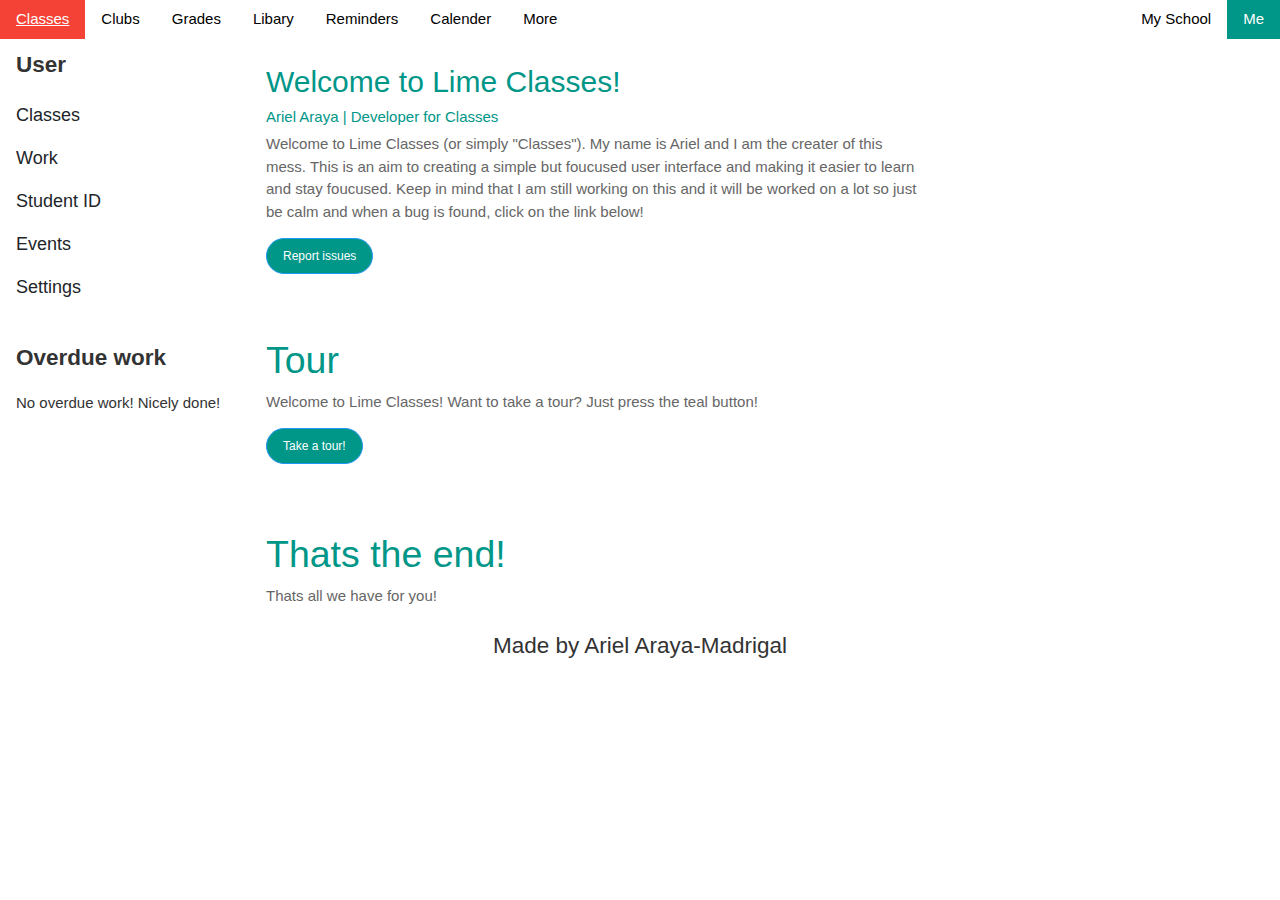
<file: Index.html>
<!DOCTYPE html>
<html lang="en">
<title>Home | Lime Classes</title>
<meta charset="UTF-8">
<meta name="viewport" content="width=device-width, initial-scale=1">
<link rel="stylesheet" href="2020design.css">
<style>
html,body,h1,h2,h3,h4,h5,h6 {font-family: "Roboto", sans-serif;}
.w3-sidebar {
  z-index: 3;
  width: 250px;
  top: 43px;
  bottom: 0;
  height: inherit;
}
</style>
<body class="root">

<!-- Navbar -->
<div class="w3-top">
<div class="w3-bar w3-white">
    <a href="classes.html" class="w3-bar-item w3-button w3-hide-small w3-hover-red">Classes</a>
    <a href="#" class="w3-bar-item w3-button w3-hide-small w3-hover-orange">Clubs</a>
    <a href="#" class="w3-bar-item w3-button w3-hide-small w3-hover-yellow">Grades</a>
    <a href="#" class="w3-bar-item w3-button w3-hide-small w3-hover-green">Libary</a>
    <a href="#" class="w3-bar-item w3-button w3-hide-small w3-hover-blue">Reminders</a>
    <a href="#" class="w3-bar-item w3-button w3-hide-small w3-hide-medium w3-hover-purple">Calender</a>
    <a href="#" class="w3-bar-item w3-button w3-hide-small w3-hide-medium w3-hover-blank">More</a>
    <button class="w3-button w3-right w3-teal">Me</button>
    <button class="w3-button w3-right w3-hover-teal">My School</button>
</div>
</div>
<!-- Sidebar -->
<nav class="w3-sidebar w3-bar-block w3-collapse w3-large w3-theme-l5 w3-animate-left" id="mySidebar">
  <a href="javascript:void(0)" onclick="w3_close()" class="w3-right w3-xlarge w3-padding-large w3-hover-black w3-hide-large" title="Close Menu">
    <i class="fa fa-remove"></i>
  </a>
  <h4 class="w3-bar-item"><b>User</b></h4>
  <a class="w3-bar-item w3-button w3-hover-teal" href="classes.html">Classes</a>
  <a class="w3-bar-item w3-button w3-hover-teal" href="#">Work</a>
  <a class="w3-bar-item w3-button w3-hover-teal" href="#">Student ID</a>
  <a class="w3-bar-item w3-button w3-hover-teal" href="#">Events</a>
  <a class="w3-bar-item w3-button w3-hover-teal" href="#">Settings</a>
  <br>
  <h4 class="w3-bar-item"><b>Overdue work</b></h4>
  <h6 class="w3-bar-item">No overdue work! Nicely done!</h6>
</nav>

<div class="w3-overlay w3-hide-large" onclick="w3_close()" style="cursor:pointer" title="close side menu" id="myOverlay"></div>

<div class="w3-main" style="margin-left:250px">
    
  <div class="w3-row w3-padding-64">
    <div class="w3-twothird w3-container">
      <h2 class="w3-text-teal">Welcome to Lime Classes!</h2>
      <h6 class="w3-text-teal">Ariel Araya | Developer for Classes</h6>
      <p>Welcome to Lime Classes (or simply "Classes"). My name is Ariel and I am the creater of this mess. This is an aim to creating a simple but foucused user interface and making it easier to learn and stay foucused. Keep in mind that I am still working on this and it will be worked on a lot so just be calm and when a bug is found, click on the link below!</p>
      <div class="w3-bar">
          <button class="w3-teal w3-button w3-small w3-round-xxlarge w3-border w3-border-blue w3-round-large">Report issues</button>
      </div>
    </div>
  </div>

  <div class="w3-row">
    <div class="w3-twothird w3-container">
      <h1 class="w3-text-teal">Tour</h1>
      <p>Welcome to Lime Classes! Want to take a tour? Just press the teal button!</p>
      <div class="w3-bar">
          <button class="w3-teal w3-button w3-small w3-round-xxlarge w3-border w3-border-blue w3-round-large">Take a tour!</button>
      </div>
    </div>
  </div>
  <br>
  <br>
  <br>
    <div class="w3-twothird w3-container">
      <h1 class="w3-text-teal">Thats the end!</h1>
      <p>Thats all we have for you!</p>
      </div>
    </div>
  </div>
  <br>
<br>
<br>
  <footer id="myFooter">
    <div class="w3-center w3-container w3-theme-l2 w3-padding-32">
      <h4>Made by Ariel Araya-Madrigal</h4>
    </div>
  </footer>

<!-- END MAIN -->
</div>

<script>
// Get the Sidebar
var mySidebar = document.getElementById("mySidebar");

// Get the DIV with overlay effect
var overlayBg = document.getElementById("myOverlay");

// Toggle between showing and hiding the sidebar, and add overlay effect
function w3_open() {
  if (mySidebar.style.display === 'block') {
    mySidebar.style.display = 'none';
    overlayBg.style.display = "none";
  } else {
    mySidebar.style.display = 'block';
    overlayBg.style.display = "block";
  }
}

// Close the sidebar with the close button
function w3_close() {
  mySidebar.style.display = "none";
  overlayBg.style.display = "none";
}
</script>

</body>
</html>
</file>
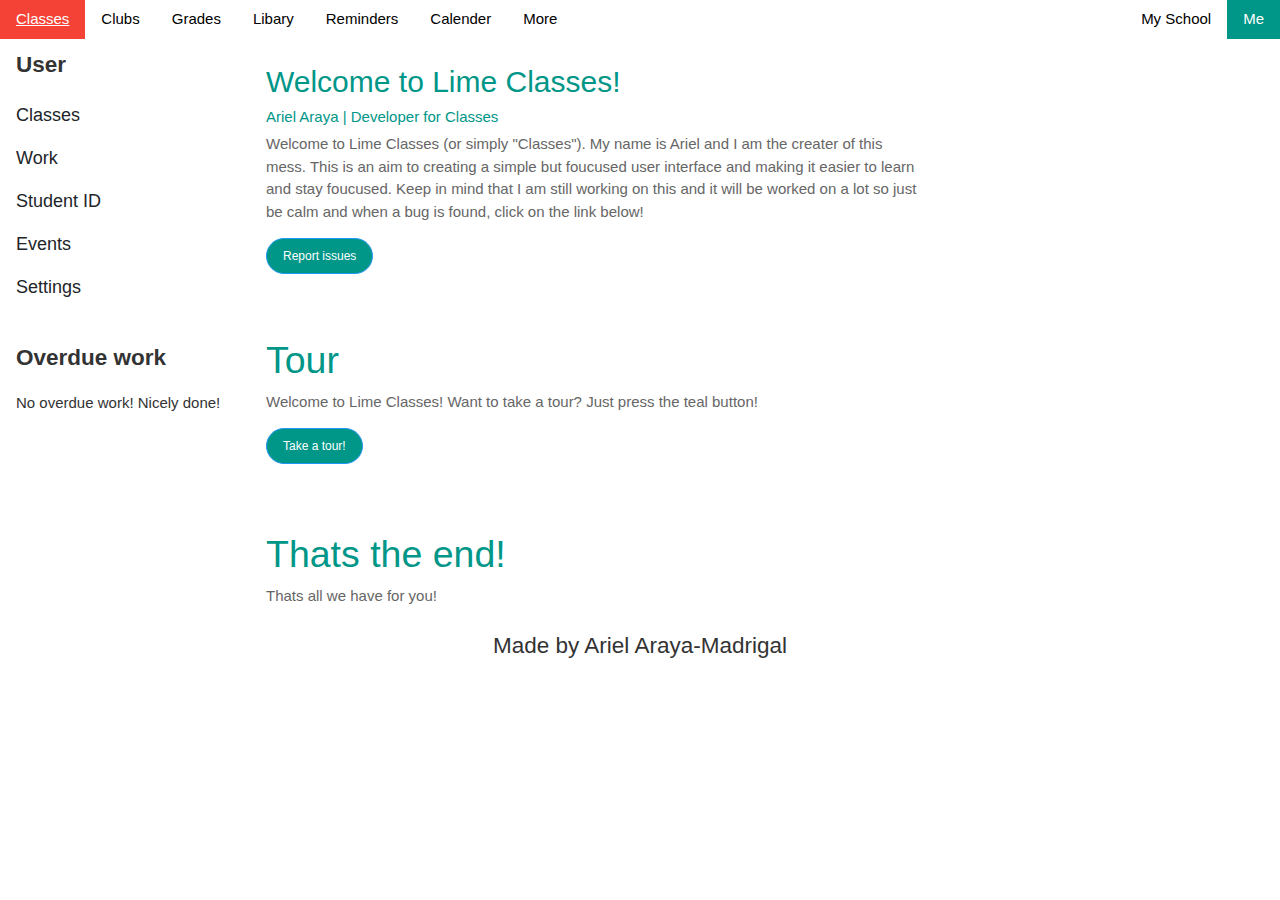
<file: index.html>
<!DOCTYPE html>
<html lang="en">
<title>Home | Lime Classes</title>
<link rel = "icon" href = "IMG_0317.JPG" type = "image/x-icon"> 
<meta charset="UTF-8">
<meta name="viewport" content="width=device-width, initial-scale=1">
<link rel="stylesheet" href="2020design.css">
<style>
html,body,h1,h2,h3,h4,h5,h6 {font-family: "Roboto", sans-serif;}
.w3-sidebar {
  z-index: 3;
  width: 250px;
  top: 43px;
  bottom: 0;
  height: inherit;
}
</style>
<body class="root">

<!-- Navbar -->
<div class="w3-top">
<div class="w3-bar w3-white">
    <a href="classes.html" class="w3-bar-item w3-button w3-hide-small w3-hover-red">Classes</a>
    <a href="#" class="w3-bar-item w3-button w3-hide-small w3-hover-orange">Clubs</a>
    <a href="#" class="w3-bar-item w3-button w3-hide-small w3-hover-yellow">Grades</a>
    <a href="#" class="w3-bar-item w3-button w3-hide-small w3-hover-green">Libary</a>
    <a href="#" class="w3-bar-item w3-button w3-hide-small w3-hover-blue">Reminders</a>
    <a href="#" class="w3-bar-item w3-button w3-hide-small w3-hide-medium w3-hover-purple">Calender</a>
    <a href="#" class="w3-bar-item w3-button w3-hide-small w3-hide-medium w3-hover-blank">More</a>
    <button class="w3-button w3-right w3-teal">Me</button>
    <button class="w3-button w3-right w3-hover-teal">My School</button>
</div>
</div>
<!-- Sidebar -->
<nav class="w3-sidebar w3-bar-block w3-collapse w3-large w3-theme-l5 w3-animate-left" id="mySidebar">
  <a href="javascript:void(0)" onclick="w3_close()" class="w3-right w3-xlarge w3-padding-large w3-hover-black w3-hide-large" title="Close Menu">
    <i class="fa fa-remove"></i>
  </a>
  <h4 class="w3-bar-item"><b>User</b></h4>
  <a class="w3-bar-item w3-button w3-hover-teal" href="classes.html">Classes</a>
  <a class="w3-bar-item w3-button w3-hover-teal" href="#">Work</a>
  <a class="w3-bar-item w3-button w3-hover-teal" href="#">Student ID</a>
  <a class="w3-bar-item w3-button w3-hover-teal" href="#">Events</a>
  <a class="w3-bar-item w3-button w3-hover-teal" href="#">Settings</a>
  <br>
  <h4 class="w3-bar-item"><b>Overdue work</b></h4>
  <h6 class="w3-bar-item">No overdue work! Nicely done!</h6>
</nav>

<div class="w3-overlay w3-hide-large" onclick="w3_close()" style="cursor:pointer" title="close side menu" id="myOverlay"></div>

<div class="w3-main" style="margin-left:250px">
    
  <div class="w3-row w3-padding-64">
    <div class="w3-twothird w3-container">
      <h2 class="w3-text-teal">Welcome to Lime Classes!</h2>
      <h6 class="w3-text-teal">Ariel Araya | Developer for Classes</h6>
      <p>Welcome to Lime Classes (or simply "Classes"). My name is Ariel and I am the creater of this mess. This is an aim to creating a simple but foucused user interface and making it easier to learn and stay foucused. Keep in mind that I am still working on this and it will be worked on a lot so just be calm and when a bug is found, click on the link below!</p>
      <div class="w3-bar">
          <button class="w3-teal w3-button w3-small w3-round-xxlarge w3-border w3-border-blue w3-round-large">Report issues</button>
      </div>
    </div>
  </div>

  <div class="w3-row">
    <div class="w3-twothird w3-container">
      <h1 class="w3-text-teal">Tour</h1>
      <p>Welcome to Lime Classes! Want to take a tour? Just press the teal button!</p>
      <div class="w3-bar">
          <button class="w3-teal w3-button w3-small w3-round-xxlarge w3-border w3-border-blue w3-round-large">Take a tour!</button>
      </div>
    </div>
  </div>
  <br>
  <br>
  <br>
    <div class="w3-twothird w3-container">
      <h1 class="w3-text-teal">Thats the end!</h1>
      <p>Thats all we have for you!</p>
      </div>
    </div>
  </div>
  <br>
<br>
<br>
  <footer id="myFooter">
    <div class="w3-center w3-container w3-theme-l2 w3-padding-32">
      <h4>Made by Ariel Araya-Madrigal</h4>
    </div>
  </footer>

<!-- END MAIN -->
</div>

<script>
// Get the Sidebar
var mySidebar = document.getElementById("mySidebar");

// Get the DIV with overlay effect
var overlayBg = document.getElementById("myOverlay");

// Toggle between showing and hiding the sidebar, and add overlay effect
function w3_open() {
  if (mySidebar.style.display === 'block') {
    mySidebar.style.display = 'none';
    overlayBg.style.display = "none";
  } else {
    mySidebar.style.display = 'block';
    overlayBg.style.display = "block";
  }
}

// Close the sidebar with the close button
function w3_close() {
  mySidebar.style.display = "none";
  overlayBg.style.display = "none";
}
</script>

</body>
</html>
</file>
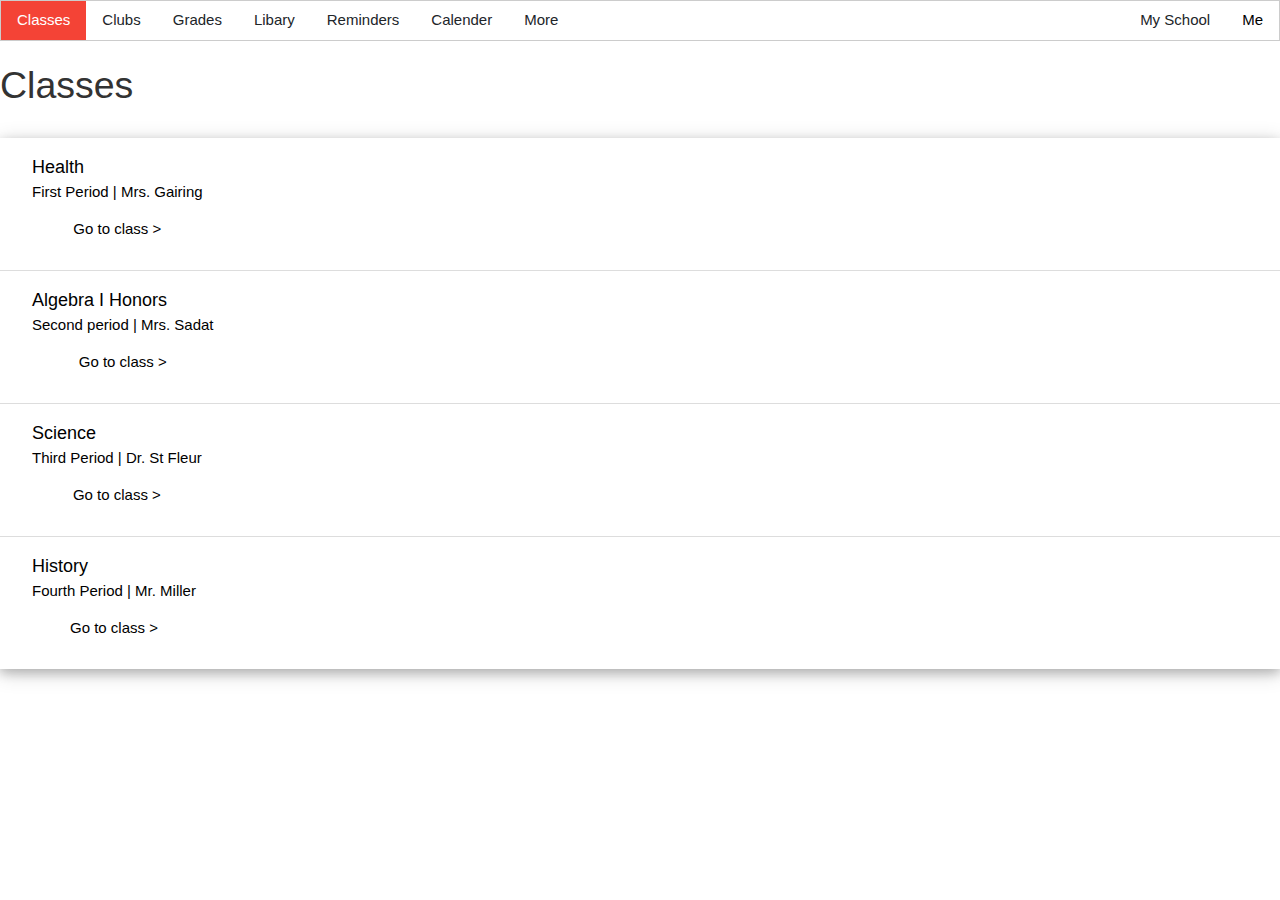
<file: Classes.html>
<!DOCTYPE html>
<html lang="en">
<title>My Classes | Lime Classes</title>
<meta charset="UTF-8">
<meta name="viewport" content="width=device-width, initial-scale=1">
<link rel="stylesheet" href="2020design.css">
<style>
html,body,h1,h2,h3,h4,h5,h6 {font-family: "Roboto", sans-serif;}
.w3-sidebar {
  z-index: 3;
  width: 250px;
  top: 43px;
  bottom: 0;
  height: inherit;
}
</style>
<body class="root">

<!-- Navbar -->

<div class="w3-bar w3-border">
    <a href="classes.html" class="w3-bar-item w3-button w3-hide-small w3-red">Classes</a>
    <a href="#" class="w3-bar-item w3-button w3-hide-small w3-hover-orange">Clubs</a>
    <a href="#" class="w3-bar-item w3-button w3-hide-small w3-hover-yellow">Grades</a>
    <a href="#" class="w3-bar-item w3-button w3-hide-small w3-hover-green">Libary</a>
    <a href="#" class="w3-bar-item w3-button w3-hide-small w3-hover-blue">Reminders</a>
    <a href="#" class="w3-bar-item w3-button w3-hide-small w3-hide-medium w3-hover-purple">Calender</a>
    <a href="#" class="w3-bar-item w3-button w3-hide-small w3-hide-medium w3-hover-blank">More</a>
    <button class="w3-button w3-right w3-hover-teal"><a href="index.html" class="black">Me</a></button>
    <button class="w3-button w3-right w3-hover-teal">My School</button>
</div>
<br>
<h1 class="title">Classes</h1>
<br>
<ul class="w3-ul w3-white w3-card-4 w3-hoverable">
    <li class="w3-bar">
      <div class="w3-bar-item">
        <span class="w3-large">Health</span><br>
        <span>First Period | Mrs. Gairing</span>
        <a href="ClassView.html" class="black">Go to class ></a>
      </div>
    </li>

    <li class="w3-bar">
      <div class="w3-bar-item">
        <span class="w3-large">Algebra I Honors</span><br>
        <span>Second period | Mrs. Sadat</span>
        <a href="ClassView.html" class="black">Go to class ></a>
      </div>
    </li>

    <li class="w3-bar">
      <div class="w3-bar-item">
        <span class="w3-large">Science</span><br>
        <span>Third Period | Dr. St Fleur</span>
        <a href="ClassView.html" class="black">Go to class ></a>
      </div>
    </li>
    
    <li class="w3-bar">
      <div class="w3-bar-item">
        <span class="w3-large">History</span><br>
        <span>Fourth Period | Mr. Miller</span>
        <a href="ClassView.html" class="black">Go to class ></a>
      </div>
    </li>
  </ul>
</div>

<!-- END MAIN -->
</div>

<script>
// Get the Sidebar
var mySidebar = document.getElementById("mySidebar");

// Get the DIV with overlay effect
var overlayBg = document.getElementById("myOverlay");

// Toggle between showing and hiding the sidebar, and add overlay effect
function w3_open() {
  if (mySidebar.style.display === 'block') {
    mySidebar.style.display = 'none';
    overlayBg.style.display = "none";
  } else {
    mySidebar.style.display = 'block';
    overlayBg.style.display = "block";
  }
}

// Close the sidebar with the close button
function w3_close() {
  mySidebar.style.display = "none";
  overlayBg.style.display = "none";
}
</script>

</body>
</html>
</file>
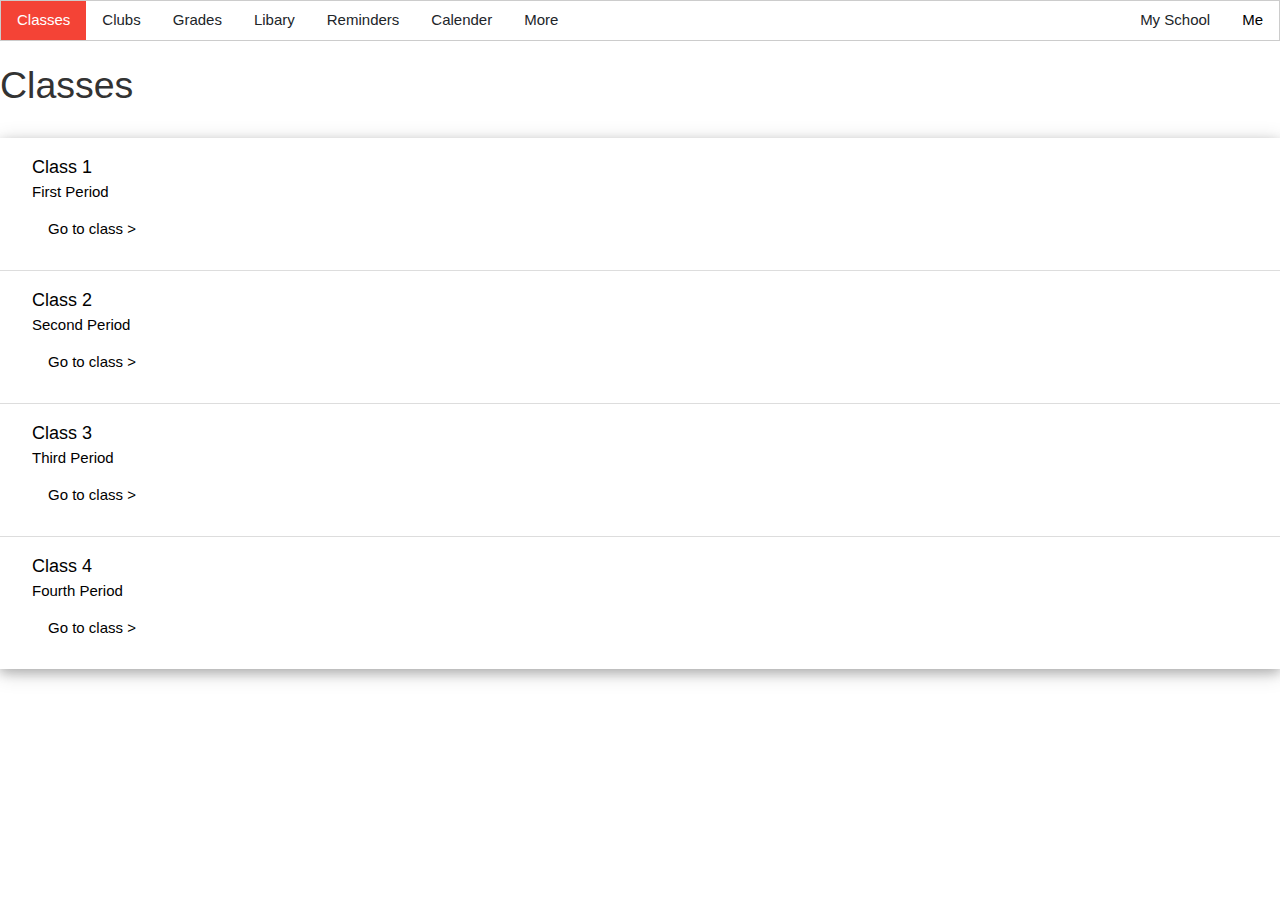
<file: classes.html>
<!DOCTYPE html>
<html lang="en">
<title>My Classes | Lime Classes</title>
<link rel = "icon" href = "IMG_0317.JPG" type = "image/x-icon"> 
<meta charset="UTF-8">
<meta name="viewport" content="width=device-width, initial-scale=1">
<link rel="stylesheet" href="2020design.css">
<style>
html,body,h1,h2,h3,h4,h5,h6 {font-family: "Roboto", sans-serif;}
.w3-sidebar {
  z-index: 3;
  width: 250px;
  top: 43px;
  bottom: 0;
  height: inherit;
}
</style>
<body class="root">

<!-- Navbar -->

<div class="w3-bar w3-border">
    <a href="classes.html" class="w3-bar-item w3-button w3-hide-small w3-red">Classes</a>
    <a href="#" class="w3-bar-item w3-button w3-hide-small w3-hover-orange">Clubs</a>
    <a href="#" class="w3-bar-item w3-button w3-hide-small w3-hover-yellow">Grades</a>
    <a href="#" class="w3-bar-item w3-button w3-hide-small w3-hover-green">Libary</a>
    <a href="#" class="w3-bar-item w3-button w3-hide-small w3-hover-blue">Reminders</a>
    <a href="#" class="w3-bar-item w3-button w3-hide-small w3-hide-medium w3-hover-purple">Calender</a>
    <a href="#" class="w3-bar-item w3-button w3-hide-small w3-hide-medium w3-hover-blank">More</a>
    <button class="w3-button w3-right w3-hover-teal"><a href="index.html" class="black">Me</a></button>
    <button class="w3-button w3-right w3-hover-teal">My School</button>
</div>
<br>
<h1 class="title">Classes</h1>
<br>
<ul class="w3-ul w3-white w3-card-4 w3-hoverable">
    <li class="w3-bar">
      <div class="w3-bar-item">
        <span class="w3-large">Class 1</span><br>
        <span>First Period</span>
        <a href="ClassView.html" class="black">Go to class ></a>
      </div>
    </li>

    <li class="w3-bar">
      <div class="w3-bar-item">
        <span class="w3-large">Class 2</span><br>
        <span>Second Period</span>
        <a href="ClassView.html" class="black">Go to class ></a>
      </div>
    </li>

    <li class="w3-bar">
      <div class="w3-bar-item">
        <span class="w3-large">Class 3</span><br>
        <span>Third Period</span>
        <a href="ClassView.html" class="black">Go to class ></a>
      </div>
    </li>
    
    <li class="w3-bar">
      <div class="w3-bar-item">
        <span class="w3-large">Class 4</span><br>
        <span>Fourth Period</span>
        <a href="ClassView.html" class="black">Go to class ></a>
      </div>
    </li>
  </ul>
</div>

<!-- END MAIN -->
</div>

<script>
// Get the Sidebar
var mySidebar = document.getElementById("mySidebar");

// Get the DIV with overlay effect
var overlayBg = document.getElementById("myOverlay");

// Toggle between showing and hiding the sidebar, and add overlay effect
function w3_open() {
  if (mySidebar.style.display === 'block') {
    mySidebar.style.display = 'none';
    overlayBg.style.display = "none";
  } else {
    mySidebar.style.display = 'block';
    overlayBg.style.display = "block";
  }
}

// Close the sidebar with the close button
function w3_close() {
  mySidebar.style.display = "none";
  overlayBg.style.display = "none";
}
</script>

</body>
</html>
</file>
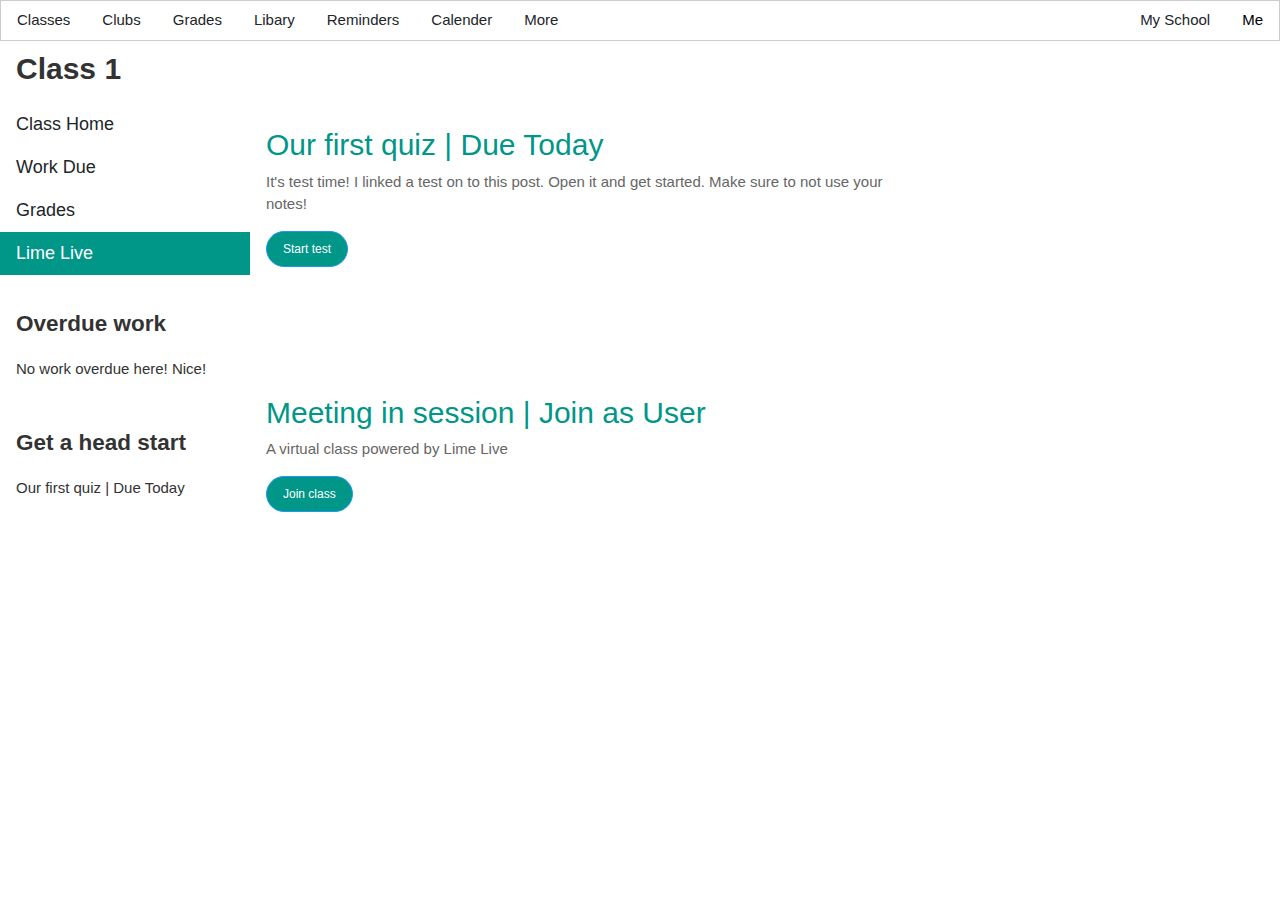
<file: ClassView.html>
<!DOCTYPE html>
<html lang="en">
<title>Class | Lime Classes</title>
<link rel="icon" href="IMG_0317.JPG" type="image/x-icon">
<meta charset="UTF-8">
<meta name="viewport" content="width=device-width, initial-scale=1">
<link rel="stylesheet" href="2020design.css">
<script src="Sidebar.js"></script>
<style>
    html,
    body,
    h1,
    h2,
    h3,
    h4,
    h5,
    h6 {
        font-family: "Roboto", sans-serif;
    }
    
    .w3-sidebar {
        z-index: 3;
        width: 250px;
        top: 43px;
        bottom: 0;
        height: inherit;
    }
</style>

<body class="root">

    <!-- Navbar -->

    <div class="w3-bar w3-border">
        <a href="classes.html" class="w3-bar-item w3-button w3-hide-small w3-hover-red">Classes</a>
        <a href="#" class="w3-bar-item w3-button w3-hide-small w3-hover-orange">Clubs</a>
        <a href="#" class="w3-bar-item w3-button w3-hide-small w3-hover-yellow">Grades</a>
        <a href="#" class="w3-bar-item w3-button w3-hide-small w3-hover-green">Libary</a>
        <a href="#" class="w3-bar-item w3-button w3-hide-small w3-hover-blue">Reminders</a>
        <a href="#" class="w3-bar-item w3-button w3-hide-small w3-hide-medium w3-hover-purple">Calender</a>
        <a href="#" class="w3-bar-item w3-button w3-hide-small w3-hide-medium w3-hover-blank">More</a>
        <button class="w3-button w3-right w3-hover-teal"><a href="index.html" class="black">Me</a></button>
        <button class="w3-button w3-right w3-hover-teal">My School</button>
    </div>
    <br>
    <nav class="w3-sidebar w3-bar-block w3-collapse w3-large w3-theme-l5 w3-animate-left" id="mySidebar">
        <a href="javascript:void(0)" onclick="w3_close()" class="w3-right w3-xlarge w3-padding-large w3-hover-black w3-hide-large" title="Close Menu">
            <i class="fa fa-remove"></i>
        </a>
        <h2 class="w3-bar-item"><b>Class 1</b></h2>
        <a class="w3-bar-item w3-button w3-hover-teal" href="ClassView.html">Class Home</a>
        <a class="w3-bar-item w3-button w3-hover-teal" href="ClassWork.html">Work Due</a>
        <a class="w3-bar-item w3-button w3-hover-teal" href="ClassGrades.html">Grades</a>
        <a class="w3-bar-item w3-button w3-teal" href="LiveView.html">Lime Live</a>
        <br>
        <h4 class="w3-bar-item"><b>Overdue work</b></h4>
        <h6 class="w3-bar-item">No work overdue here! Nice!</h6>
        <br>
        <h4 class="w3-bar-item"><b>Get a head start</b></h4>
        <h6 class="w3-bar-item">Our first quiz | Due Today</h6>
    </nav>
    <div class="w3-main" style="margin-left:250px">
        <div class="w3-row w3-padding-64">
            <div class="w3-twothird w3-container">
                <h2 class="w3-text-teal">Our first quiz | Due Today</h2>
                <h6 class="w3-text-teal" id="Teacher"></h6>
                <p>It's test time! I linked a test on to this post. Open it and get started. Make sure to not use your notes!</p>
                <div class="w3-bar">
                    <button class="w3-teal w3-button w3-small w3-round-xxlarge w3-border w3-border-blue w3-round-large"><a class="white" href="TestView.html">Start test</a></button>
                </div>
            </div>
        </div>
        <div class="w3-row w3-padding-64">
            <div class="w3-twothird w3-container">
                <h2 class="w3-text-teal">Meeting in session | Join as User</h2>
                <h6 class="w3-text-teal" id="Teacher"></h6>
                <p>A virtual class powered by Lime Live</p>
                <div class="w3-bar">
                    <button class="w3-teal w3-button w3-small w3-round-xxlarge w3-border w3-border-blue w3-round-large">Join class</button>
                </div>
            </div>
        </div>
    </div>
    <!-- END MAIN -->
    </div>

    <script>
        // Get the Sidebar
        var mySidebar = document.getElementById("mySidebar");


        // Get the DIV with overlay effect
        var overlayBg = document.getElementById("myOverlay");

        // Toggle between showing and hiding the sidebar, and add overlay effect
        function w3_open() {
            if (mySidebar.style.display === 'block') {
                mySidebar.style.display = 'none';
                overlayBg.style.display = "none";
            } else {
                mySidebar.style.display = 'block';
                overlayBg.style.display = "block";
            }
        }

        // Close the sidebar with the close button
        function w3_close() {
            mySidebar.style.display = "none";
            overlayBg.style.display = "none";
        }

        function limeTeacherSetName() {
            document.getElementById("Teacher").innerHTML = "Teacher Name.";
        }
    </script>

</body>

</html>
</file>
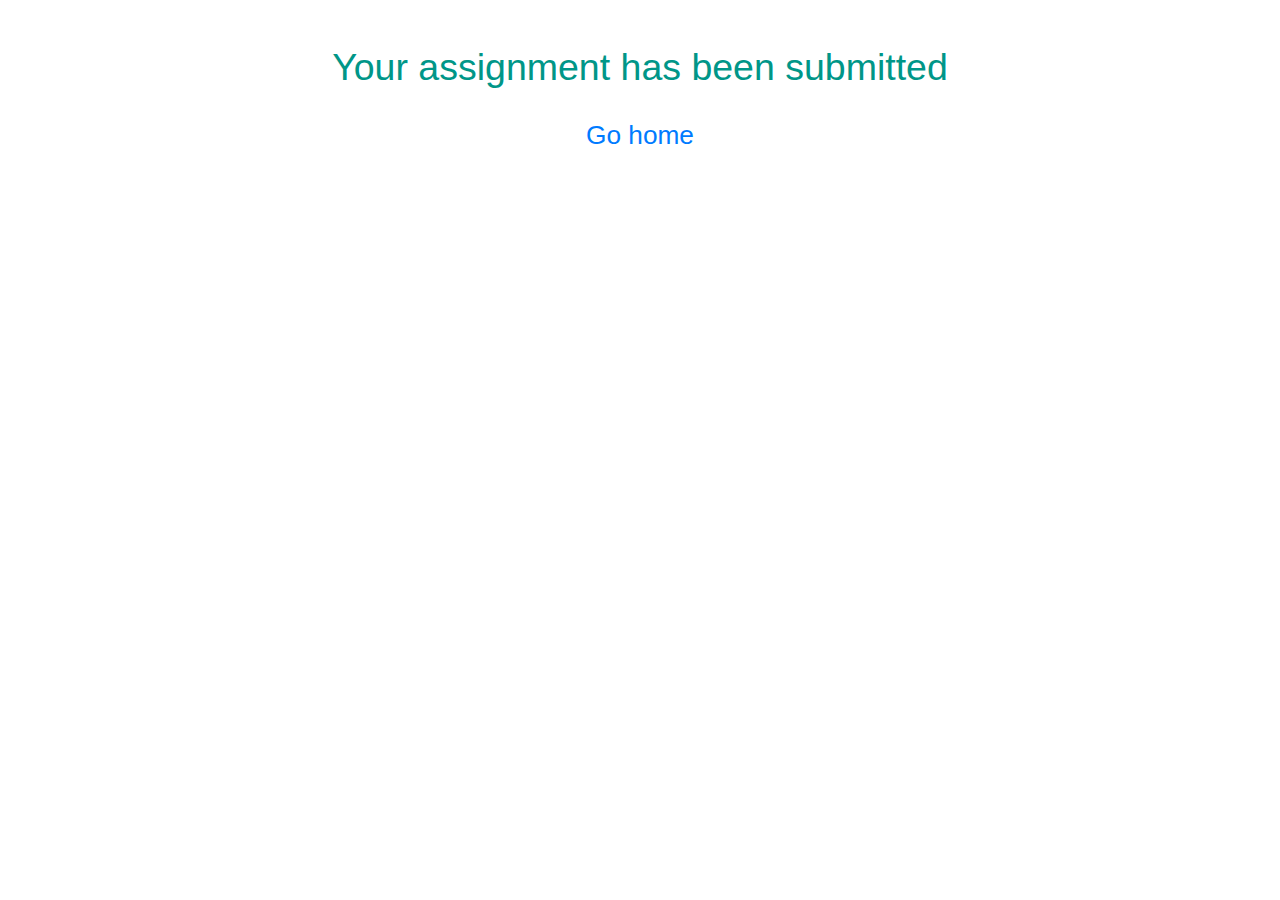
<file: Submitted.html>
<!DOCTYPE html>
<html>

<head>
    <title>Submitted | Lime Classes</title>
    <meta charset="UTF-8">
    <meta name="viewport" content="width=device-width, initial-scale=1">
    <link rel="icon" href="IMG_0317.JPG" type="image/x-icon">
    <link rel="stylesheet" href="2020design.css">
    <style>
        html,
        body,
        h1,
        h2,
        h3,
        h4,
        h5,
        h6 {
            font-family: "Roboto", sans-serif;
        }
        
        .w3-sidebar {
            z-index: 3;
            width: 250px;
            top: 43px;
            bottom: 0;
            height: inherit;
        }
    </style>
</head>

<body>
    <br><br>
    <h1 class="w3-center w3-text-teal">Your assignment has been submitted</h1>
    <br>
    <h3 class="w3-center w3-text-teal">
        <a href="index.html">Go home</a>
    </h3>
</body>

</html>
</file>
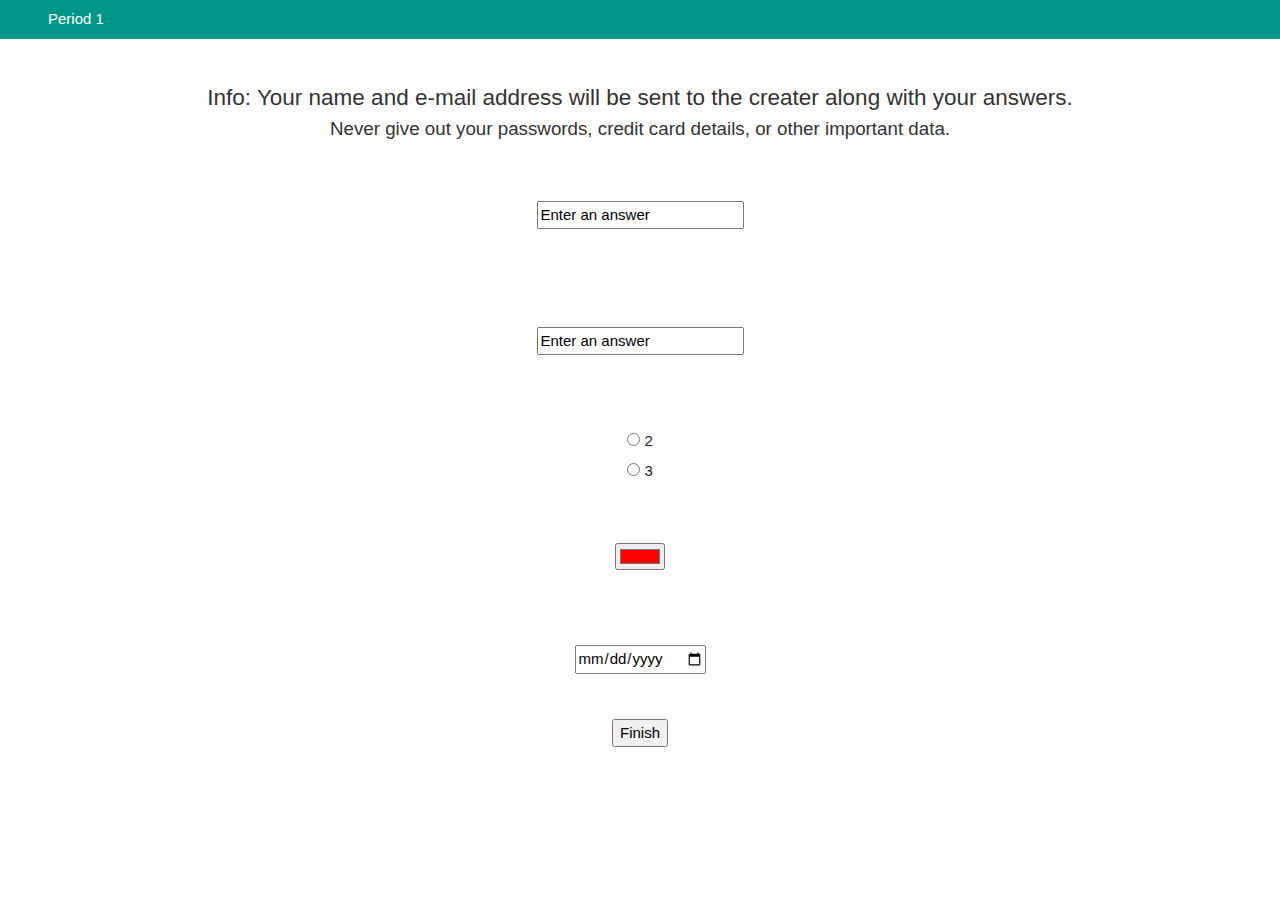
<file: TestView.html>
<!DOCTYPE html>
<html>

<head>
    <title>Test | Lime Docs</title>
    <meta charset="UTF-8">
    <meta name="viewport" content="width=device-width, initial-scale=1">
    <link rel="icon" href="IMG_0316.JPG" type="image/x-icon">
    <link rel="stylesheet" href="2020design.css">
    <script src="Build1.js"></script>
    <style>
        html,
        body,
        h1,
        h2,
        h3,
        h4,
        h5,
        h6 {
            font-family: "Roboto", sans-serif;
        }
        
        .w3-sidebar {
            z-index: 3;
            width: 250px;
            top: 43px;
            bottom: 0;
            height: inherit;
        }
    </style>
</head>

<body class="root">
    <div class="w3-bar w3-teal">
        <a href="#" class="w3-bar-item w3-button w3-hide-small w3-hover-teal" id="docName"></a>
        <a href="#" class="w3-bar-item w3-button w3-hide-small w3-hover-teal" id="">Period 1</a>
    </div>
    <br>
    <br>
    <h4 class="w3-center">Info: Your name and e-mail address will be sent to the creater along with your answers.</h4>
    <h5 class="w3-center">Never give out your passwords, credit card details, or other important data.</h5>
    <br>
    <form action="Submitted.html" class="w3-center">
        <h4 class="w3-center" id="question1"></h4>
        <br>
        <input type="text" id="a1" name="a1" value="Enter an answer"><br><br>
        <br><br>
        <h4 class="w3-center" id="question2"></h4>
        <br>
        <input type="text" id="a2" name="a2" value="Enter an answer"><br><br><br>
        <h4 class="w3-center" id="question3"></h4>
        <br>
        <input type="radio" id="a3o1" name="a3o1" value="2">
        <label for="a3o1">2</label><br>
        <input type="radio" id="a3o2" name="a3o2" value="3">
        <label for="a3o2">3</label>
        <br><br>
        <h4 for="favcolor" id="question4"></h4><br>
        <input type="color" id="favcolor" name="favcolor" value="#ff0000"><br><br>
        <br>
        <h4 for="birthday" id="question5"></h4><br>
        <input type="date" id="birthday" name="birthday">
        <br><br><br>
        <input type="submit" value="Finish">
    </form>
    <script>
    </script>
</body>

</html>
</file>
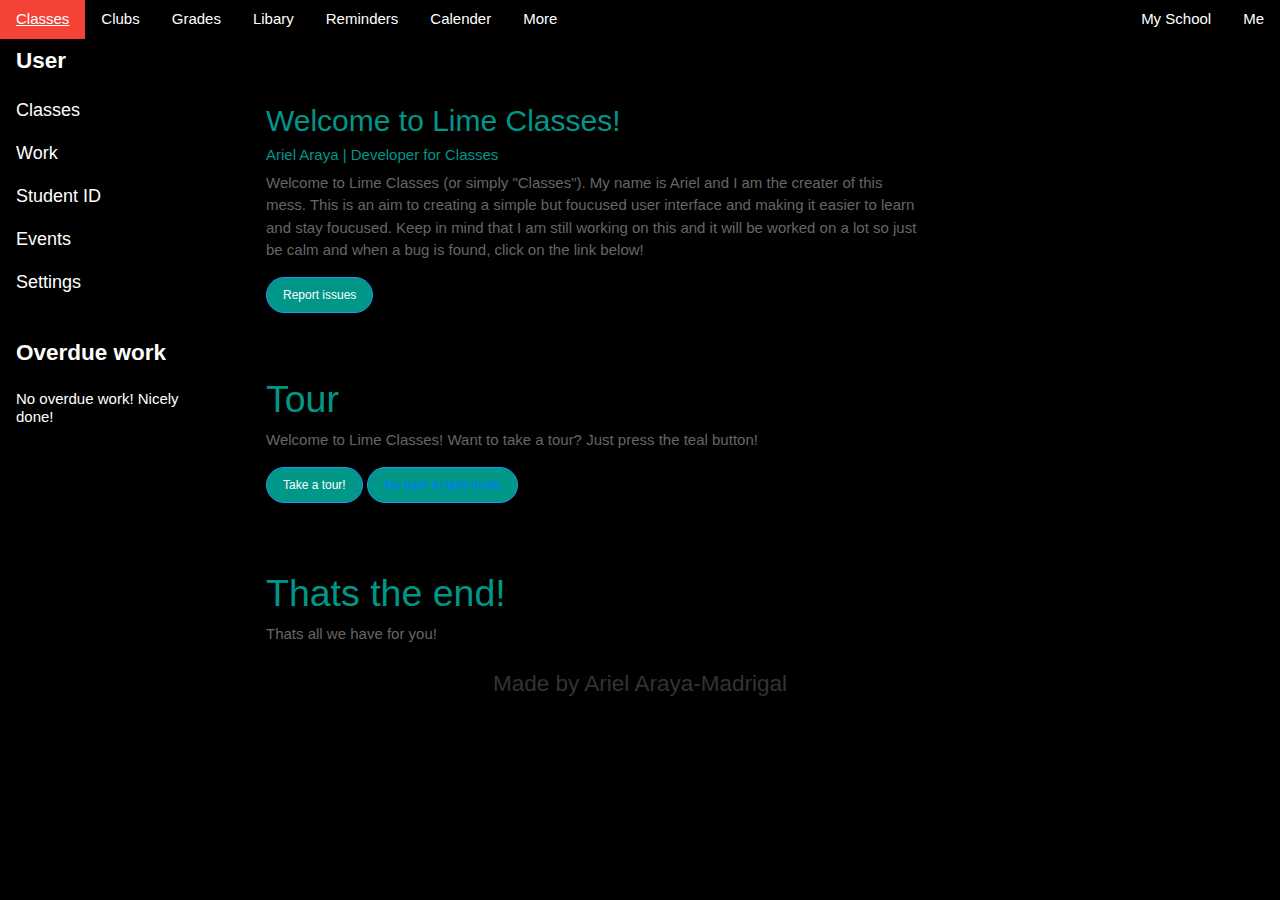
<file: DarkMode/DarkIndex.html>
<!DOCTYPE html>
<html lang="en">
<title>Home | Lime Classes</title>
<meta charset="UTF-8">
<meta name="viewport" content="width=device-width, initial-scale=1">
<link rel="stylesheet" href="DarkMode.css">
<body class="darktheme">

<!-- Navbar -->

<div class="w3-bar white">
    <a href="#" class="w3-bar-item w3-button w3-hide-small w3-hover-red">Classes</a>
    <a href="#" class="w3-bar-item w3-button w3-hide-small w3-hover-orange">Clubs</a>
    <a href="#" class="w3-bar-item w3-button w3-hide-small w3-hover-yellow">Grades</a>
    <a href="#" class="w3-bar-item w3-button w3-hide-small w3-hover-green">Libary</a>
    <a href="#" class="w3-bar-item w3-button w3-hide-small w3-hover-blue">Reminders</a>
    <a href="#" class="w3-bar-item w3-button w3-hide-small w3-hover-purple">Calender</a>
    <a href="#" class="w3-bar-item w3-button w3-hide-small w3-hover-blank">More</a>
    
    <button class="w3-button w3-right w3-hover-teal">Me</button>
    <button class="w3-button w3-right w3-hover-teal">My School</button>
</div>
<!-- Sidebar -->
<nav class="w3-black w3-sidebar w3-bar-block w3-collapse w3-large w3-theme-l5 w3-animate-left" id="mySidebar">
  <a href="javascript:void(0)" onclick="w3_close()" class="w3-right w3-xlarge w3-padding-large w3-hover-black w3-hide-large" title="Close Menu">
    <i class="fa fa-remove"></i>
  </a>
  <h4 class="w3-bar-item white"><b>User</b></h4>
  <a class="w3-bar-item w3-button w3-hover-gray" href="#">Classes</a>
  <a class="w3-bar-item w3-button w3-hover-gray" href="#">Work</a>
  <a class="w3-bar-item w3-button w3-hover-gray" href="#">Student ID</a>
  <a class="w3-bar-item w3-button w3-hover-gray" href="#">Events</a>
  <a class="w3-bar-item w3-button w3-hover-gray" href="#">Settings</a>
  <br>
  <h4 class="w3-bar-item white"><b>Overdue work</b></h4>
  <h6 class="w3-bar-item white">No overdue work! Nicely done!</h6>
</nav>

<div class="w3-overlay w3-hide-large" onclick="w3_close()" style="cursor:pointer" title="close side menu" id="myOverlay"></div>

<div class="w3-main" style="margin-left:250px">
    
  <div class="w3-row w3-padding-64">
    <div class="w3-twothird w3-container">
      <h2 class="w3-text-teal">Welcome to Lime Classes!</h2>
      <h6 class="w3-text-teal">Ariel Araya | Developer for Classes</h6>
      <p>Welcome to Lime Classes (or simply "Classes"). My name is Ariel and I am the creater of this mess. This is an aim to creating a simple but foucused user interface and making it easier to learn and stay foucused. Keep in mind that I am still working on this and it will be worked on a lot so just be calm and when a bug is found, click on the link below!</p>
      <div class="w3-bar">
          <button class="w3-teal w3-button w3-small w3-round-xxlarge w3-border w3-border-blue w3-round-large">Report issues</button>
      </div>
    </div>
  </div>

  <div class="w3-row">
    <div class="w3-twothird w3-container">
      <h1 class="w3-text-teal">Tour</h1>
      <p>Welcome to Lime Classes! Want to take a tour? Just press the teal button!</p>
      <div class="w3-bar">
          <button class="w3-teal w3-button w3-small w3-round-xxlarge w3-border w3-border-blue w3-round-large">Take a tour!</button>
          <button class="w3-teal w3-button w3-small w3-round-xxlarge w3-border w3-border-blue w3-round-large"><a href="Index.html">Go back to light mode</a></button>
      </div>
    </div>
  </div>
  <br>
  <br>
  <br>
    <div class="w3-twothird w3-container">
      <h1 class="w3-text-teal">Thats the end!</h1>
      <p>Thats all we have for you!</p>
      </div>
    </div>
  </div>
  <br>
<br>
<br>
  <footer id="myFooter">
    <div class="w3-center w3-container w3-theme-l2 w3-padding-32">
      <h4>Made by Ariel Araya-Madrigal</h4>
    </div>
  </footer>

<!-- END MAIN -->
</div>

<script>
// Get the Sidebar
var mySidebar = document.getElementById("mySidebar");

// Get the DIV with overlay effect
var overlayBg = document.getElementById("myOverlay");

// Toggle between showing and hiding the sidebar, and add overlay effect
function w3_open() {
  if (mySidebar.style.display === 'block') {
    mySidebar.style.display = 'none';
    overlayBg.style.display = "none";
  } else {
    mySidebar.style.display = 'block';
    overlayBg.style.display = "block";
  }
}

// Close the sidebar with the close button
function w3_close() {
  mySidebar.style.display = "none";
  overlayBg.style.display = "none";
}
</script>

</body>
</html>
</file>
